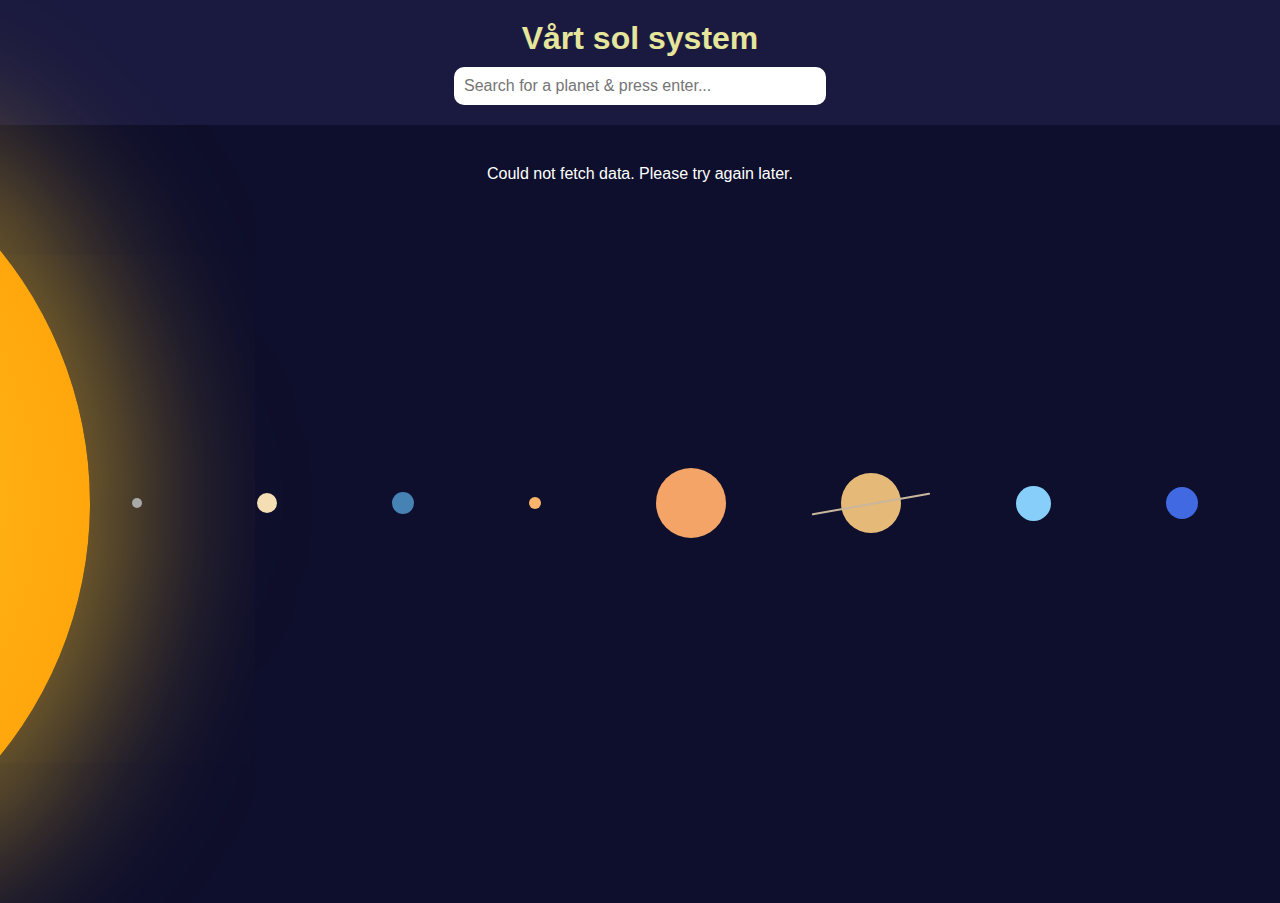
<file: index.html>
<!DOCTYPE html>
<html lang="en">
  <head>
    <meta charset="UTF-8" />
    <!-- Ange att sidan är responsiv och anpassad för olika skärmstorlekar -->
    <meta name="viewport" content="width=device-width, initial-scale=1.0" />
    <!-- Länk till den externa CSS-filen för styling -->
    <link rel="stylesheet" href="style.css" />
    <title>Solaris - Vårt sol system</title>
  </head>

  <body>
    <header>
      <!-- Titel för sidan som visas överst -->
      <h1>
        <a href="index.html" class="home-link">Vårt sol system</a>
      </h1>
      <!-- Inputfält för att söka efter en planet -->
      <input
        type="text"
        id="searchInput"
        placeholder="Search for a planet & press enter..."
      />
    </header>
    <main id="content">
      <!-- Behållare för att dynamiskt visa planetkort eller annan information -->
      <div id="bodiesContainer"></div>
    </main>

    <div class="solar-system">
      <!-- Representerar solen -->
      <div class="solen"></div>
      <!-- Behållare för alla planeter -->
      <div class="planets">
        <!-- Merkurius: Den första planeten från solen -->
        <div class="planet merkurius"></div>
        <!-- Venus: Den andra planeten från solen -->
        <div class="planet venus"></div>
        <!-- Jorden: Vår planet -->
        <div class="planet jorden"></div>
        <!-- Mars: Den fjärde planeten från solen -->
        <div class="planet mars"></div>
        <!-- Jupiter: Den största planeten -->
        <div class="planet jupiter"></div>
        <!-- Saturnus: Känd för sina ringar -->
        <div class="planet saturnus"></div>
        <!-- Uranus: Den sjunde planeten -->
        <div class="planet uranus"></div>
        <!-- Neptunus: Den åttonde och sista planeten -->
        <div class="planet neptunus"></div>
      </div>
    </div>

    <!-- Länk till den externa JavaScript-filen för funktionalitet -->
    <script src="main.js"></script>
  </body>
</html>
</file>
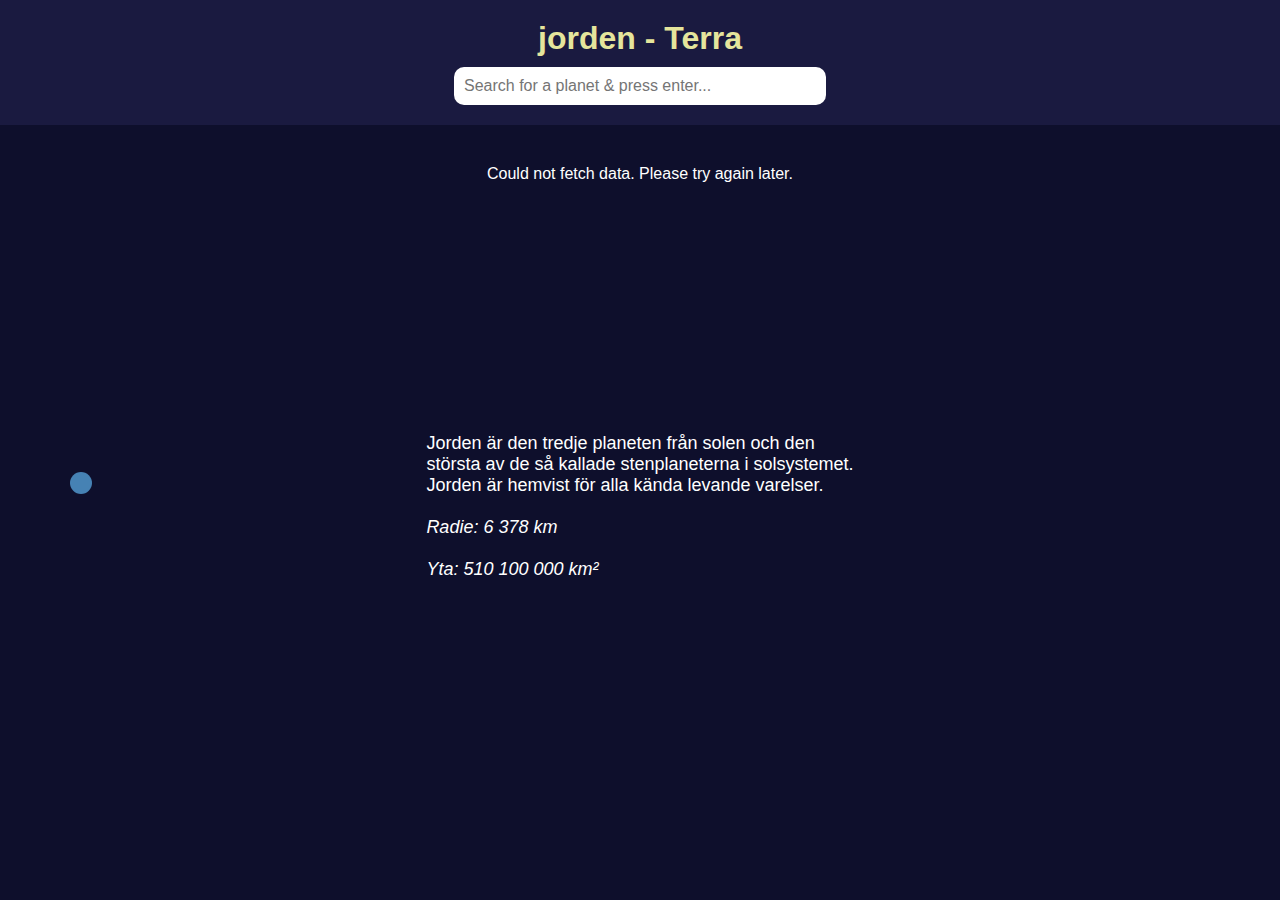
<file: jorden.html>
<!DOCTYPE html>
<html lang="en">
  <head>
    <!-- Anger dokumentets teckenkodning -->
    <meta charset="UTF-8" />
    <!-- Gör sidan responsiv genom att sätta viewport för mobila enheter -->
    <meta name="viewport" content="width=device-width, initial-scale=1.0" />
    <!-- Länkar till den externa CSS-filen för att styla sidan -->
    <link rel="stylesheet" href="style.css" />
    <title>Solaris - Our Solar System</title>
  </head>

  <body>
    <!-- Header-sektion för att visa sidans titel och ett sökfält -->
    <header>
      <h1>
        <a href="index.html" class="home-link">jorden - Terra</a>
      </h1>
      <!-- Sökfält för att söka efter planeter -->
      <input
        type="text"
        id="searchInput"
        placeholder="Search for a planet & press enter..."
      />
    </header>
    <main id="content">
      <!-- Container för att hålla kort eller information om planeter -->
      <section id="bodiesContainer" aria-label="Planetary Bodies"></section>

      <!-- Sektion för att visa planetens representation i solsystemet -->
      <article class="solar-system">
        <figure>
          <!-- Representerar jorden som en planet -->
          <div class="planet jorden"></div>
        </figure>
      </article>

      <!-- Sektion med information om planeten -->
      <article class="info">
        <!-- Beskrivande text om jorden -->
        <p>
          Jorden är den tredje planeten från solen och den
          <br />
          största av de så kallade stenplaneterna i solsystemet. <br />
          Jorden är hemvist för alla kända levande varelser.
        </p>
        <br />
        <!-- Fakta-sektion om jordens radie och yta -->
        <section class="fakta">
          <p>Radie: 6 378 km</p>
          <br />
          <p>Yta: 510 100 000 km²</p>
        </section>
      </article>
    </main>

    <!-- Länk till en extern JavaScript-fil för funktionalitet -->
    <script src="main.js"></script>
  </body>
</html>
</file>
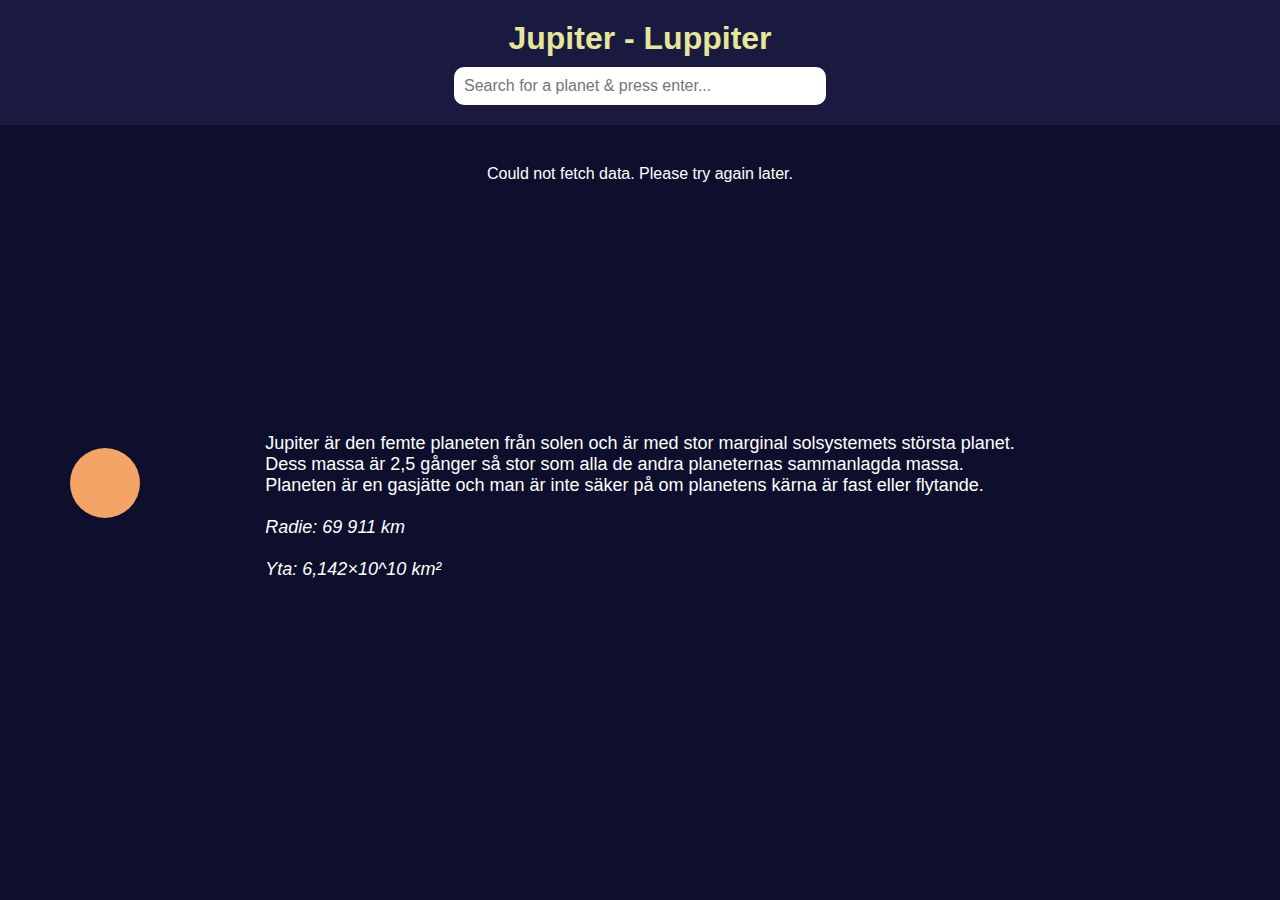
<file: jupiter.html>
<!DOCTYPE html>
<html lang="en">
  <head>
    <!-- Anger teckenkodning för dokumentet -->
    <meta charset="UTF-8" />
    <!-- Gör sidan responsiv och anpassad för olika enheter -->
    <meta name="viewport" content="width=device-width, initial-scale=1.0" />
    <!-- Länkar till en extern CSS-fil för styling -->
    <link rel="stylesheet" href="style.css" />
    <!-- Dokumentets titel som visas i webbläsarens flik -->
    <title>Solaris - Our Solar System</title>
  </head>

  <body>
    <!-- Header-sektion med sidtitel och sökfält -->
    <header>
      <h1>
        <a href="index.html" class="home-link">Jupiter - Luppiter</a>
      </h1>
      <!-- Sökfält för att låta användaren söka efter planeter -->
      <input
        type="text"
        id="searchInput"
        placeholder="Search for a planet & press enter..."
      />
    </header>
    
    <!-- Huvudinnehållet -->
    <main id="content">
      <!-- Sektion för att visa planeter och himlakroppar -->
      <section id="bodiesContainer" aria-label="Planetary Bodies"></section>

      <!-- Artikel som representerar Jupiter i solsystemet -->
      <article class="solar-system">
        <figure>
          <!-- Jupiter som en visuell representation -->
          <div class="planet jupiter"></div>
        </figure>
      </article>

      <!-- Artikel med text och fakta om Jupiter -->
      <article class="info">
        <!-- Beskrivning av Jupiter -->
        <p>
          Jupiter är den femte planeten från solen och är med stor marginal solsystemets största planet.
          <br> Dess massa är 2,5 gånger så stor som alla de andra planeternas sammanlagda massa.
          <br> Planeten är en gasjätte och man är inte säker på om planetens kärna är fast eller flytande.
        </p>
        <br>
        <!-- Fakta-sektion med specifik information om Jupiter -->
        <section class="fakta">
          <p>Radie: 69 911 km</p>
          <br>
          <p>Yta: 6,142×10^10 km²</p>
        </section>
      </article>
    </main>

    <!-- Extern JavaScript-fil som hanterar sidans funktionalitet -->
    <script src="main.js"></script>
  </body>
</html>
</file>
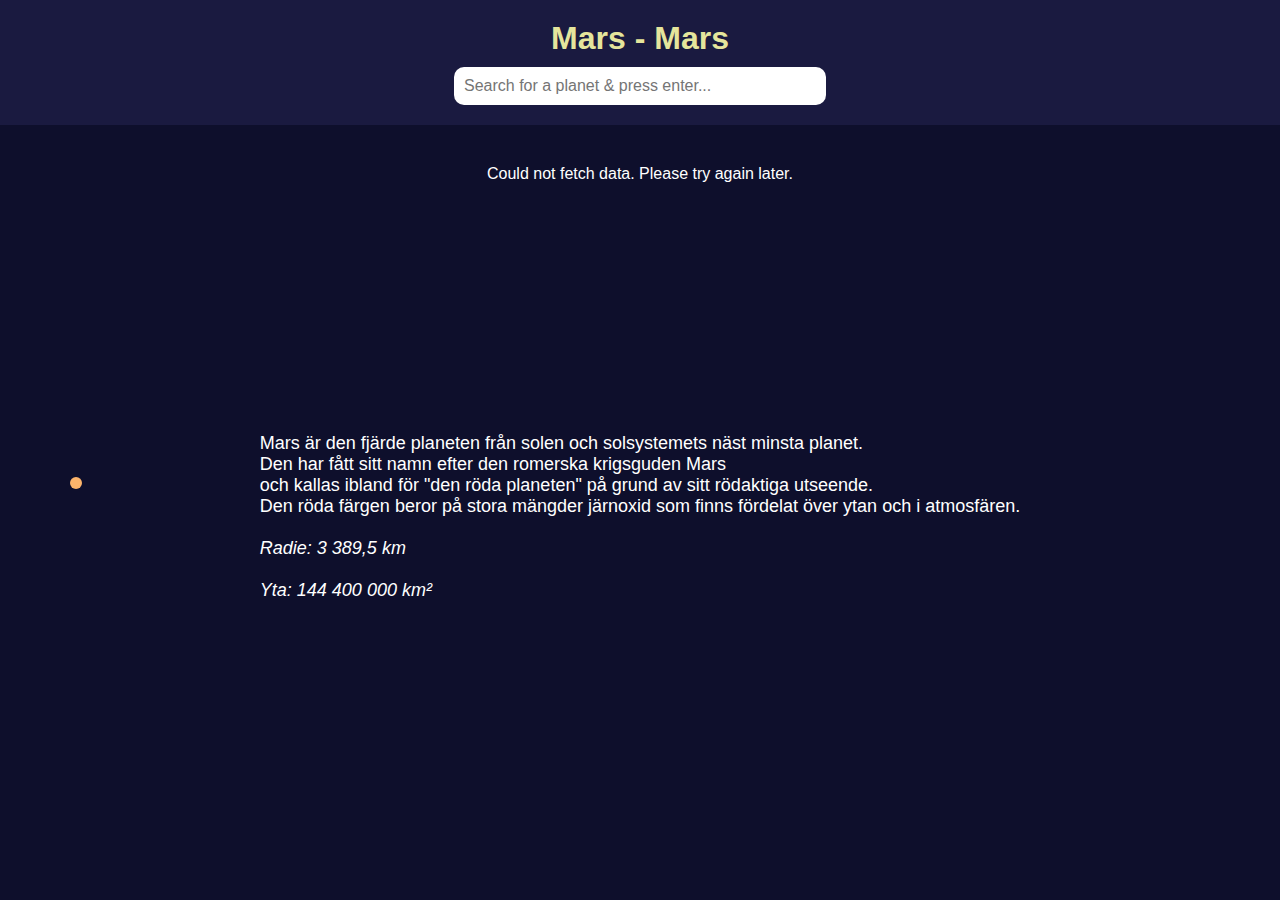
<file: mars.html>
<!DOCTYPE html>
<html lang="en">
  <head>
    <!-- Anger teckenkodning för dokumentet -->
    <meta charset="UTF-8" />
    <!-- Gör sidan responsiv och anpassad för olika enheter -->
    <meta name="viewport" content="width=device-width, initial-scale=1.0" />
    <!-- Länk till extern CSS-fil för styling -->
    <link rel="stylesheet" href="style.css" />
    <!-- Titel som visas i webbläsarens flik -->
    <title>Solaris - Our Solar System</title>
  </head>

  <body>
    <!-- Header-sektion med sidans titel och sökfält -->
    <header>
      <h1>
        <a href="index.html" class="home-link">Mars - Mars</a>
      </h1>
      <!-- Sökfält för att låta användaren söka efter planeter -->
      <input
        type="text"
        id="searchInput"
        placeholder="Search for a planet & press enter..."
      />
    </header>

    <!-- Huvudinnehållet -->
    <main id="content">
      <!-- Sektion för att visa planeter eller andra himlakroppar -->
      <section id="bodiesContainer" aria-label="Planetary Bodies"></section>

      <!-- Artikel som representerar Mars i solsystemet -->
      <article class="solar-system">
        <figure>
          <!-- Visuellt element för att representera Mars -->
          <div class="planet mars"></div>
        </figure>
      </article>

      <!-- Artikel som innehåller information om Mars -->
      <article class="info">
        <!-- Beskrivning av Mars -->
        <p>
          Mars är den fjärde planeten från solen och solsystemets näst minsta planet.
          <br> Den har fått sitt namn efter den romerska krigsguden Mars
          <br> och kallas ibland för "den röda planeten" på grund av sitt rödaktiga utseende.
          <br> Den röda färgen beror på stora mängder järnoxid som finns fördelat över ytan och i atmosfären.
        </p>
        <br>
        <!-- Fakta-sektion som innehåller Mars-specifik information -->
        <section class="fakta">
          <p>Radie: 3 389,5 km</p>
          <br>
          <p>Yta: 144 400 000 km²</p>
        </section>
      </article>
    </main>

    <!-- Extern JavaScript-fil som hanterar sidans interaktivitet -->
    <script src="main.js"></script>
  </body>
</html>
</file>
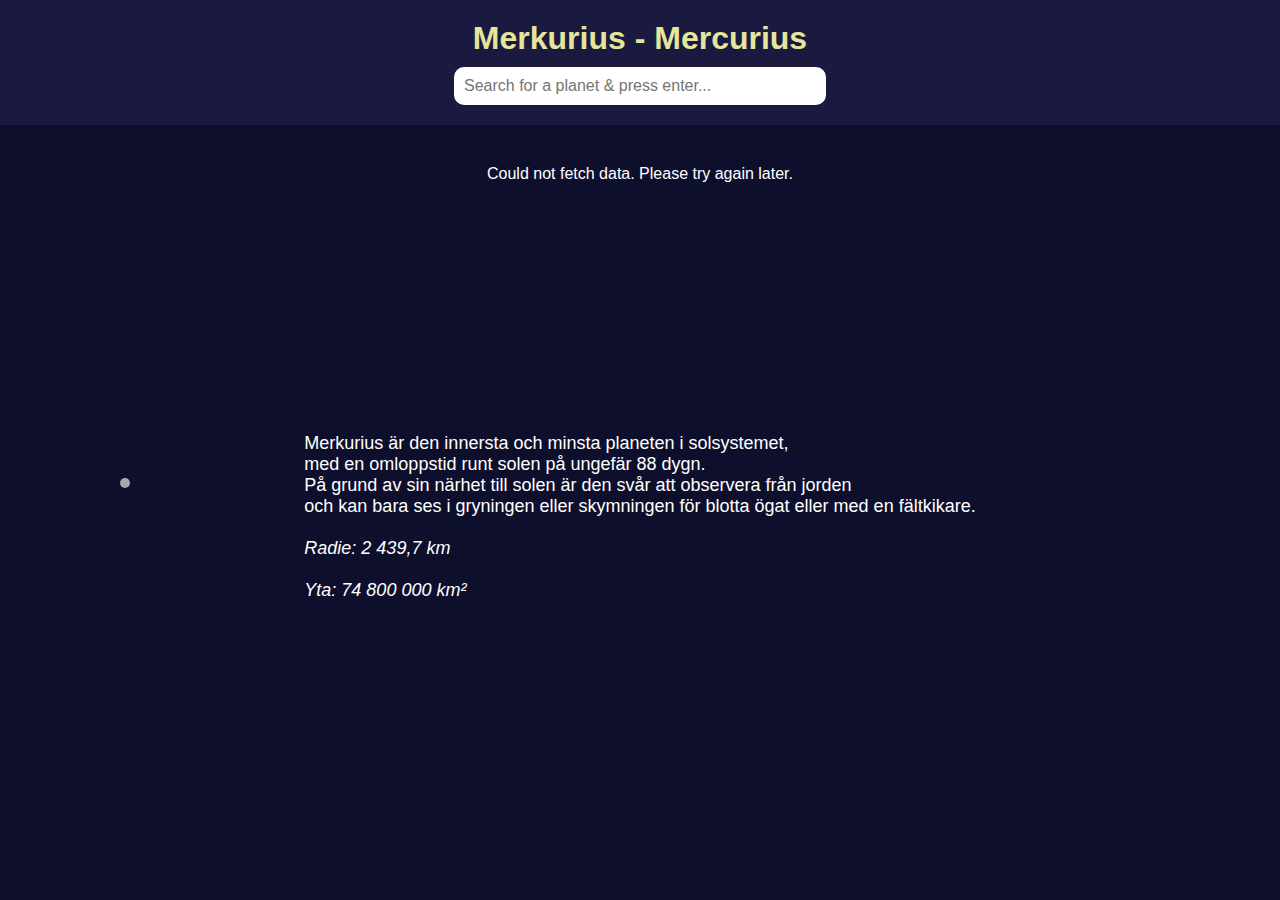
<file: merkurius.html>
<!DOCTYPE html>
<html lang="en">
  <head>
    <!-- Anger teckenkodning för dokumentet -->
    <meta charset="UTF-8" />
    <!-- Gör sidan responsiv och anpassad för olika enheter -->
    <meta name="viewport" content="width=device-width, initial-scale=1.0" />
    <!-- Länk till extern CSS-fil för styling -->
    <link rel="stylesheet" href="style.css" />
    <!-- Titel som visas i webbläsarens flik -->
    <title>Solaris - Our Solar System</title>
  </head>

  <body>
    <!-- Header-sektion med sidans titel och sökfält -->
    <header>
      <h1>
        <a href="index.html" class="home-link">Merkurius - Mercurius</a>
      </h1>
      <!-- Sökfält för att låta användaren söka efter andra planeter -->
      <input
        type="text"
        id="searchInput"
        placeholder="Search for a planet & press enter..."
      />
    </header>

    <!-- Huvudinnehållet -->
    <main id="content">
      <!-- Sektion för att visa planeter eller himlakroppar -->
      <section id="bodiesContainer" aria-label="Planetary Bodies"></section>

      <!-- Artikel som representerar Merkurius i solsystemet -->
      <article class="solar-system">
        <figure>
          <!-- Visuellt element för att representera Merkurius -->
          <div class="planet merkurius"></div>
        </figure>
      </article>

      <!-- Artikel som innehåller information om Merkurius -->
      <article class="info">
        <!-- Beskrivning av Merkurius -->
        <p>
          Merkurius är den innersta och minsta planeten i solsystemet,
          <br> med en omloppstid runt solen på ungefär 88 dygn.
          <br> På grund av sin närhet till solen är den svår att observera från jorden
          <br>och kan bara ses i gryningen eller skymningen för blotta ögat eller med en fältkikare.
        </p>
        <br>
        <!-- Fakta-sektion med specifik information om Merkurius -->
        <section class="fakta">
          <p>Radie: 2 439,7 km</p>
          <br>
          <p>Yta: 74 800 000 km²</p>
        </section>
      </article>
    </main>

    <!-- Extern JavaScript-fil som hanterar sidans interaktivitet -->
    <script src="main.js"></script>
  </body>
</html>
</file>
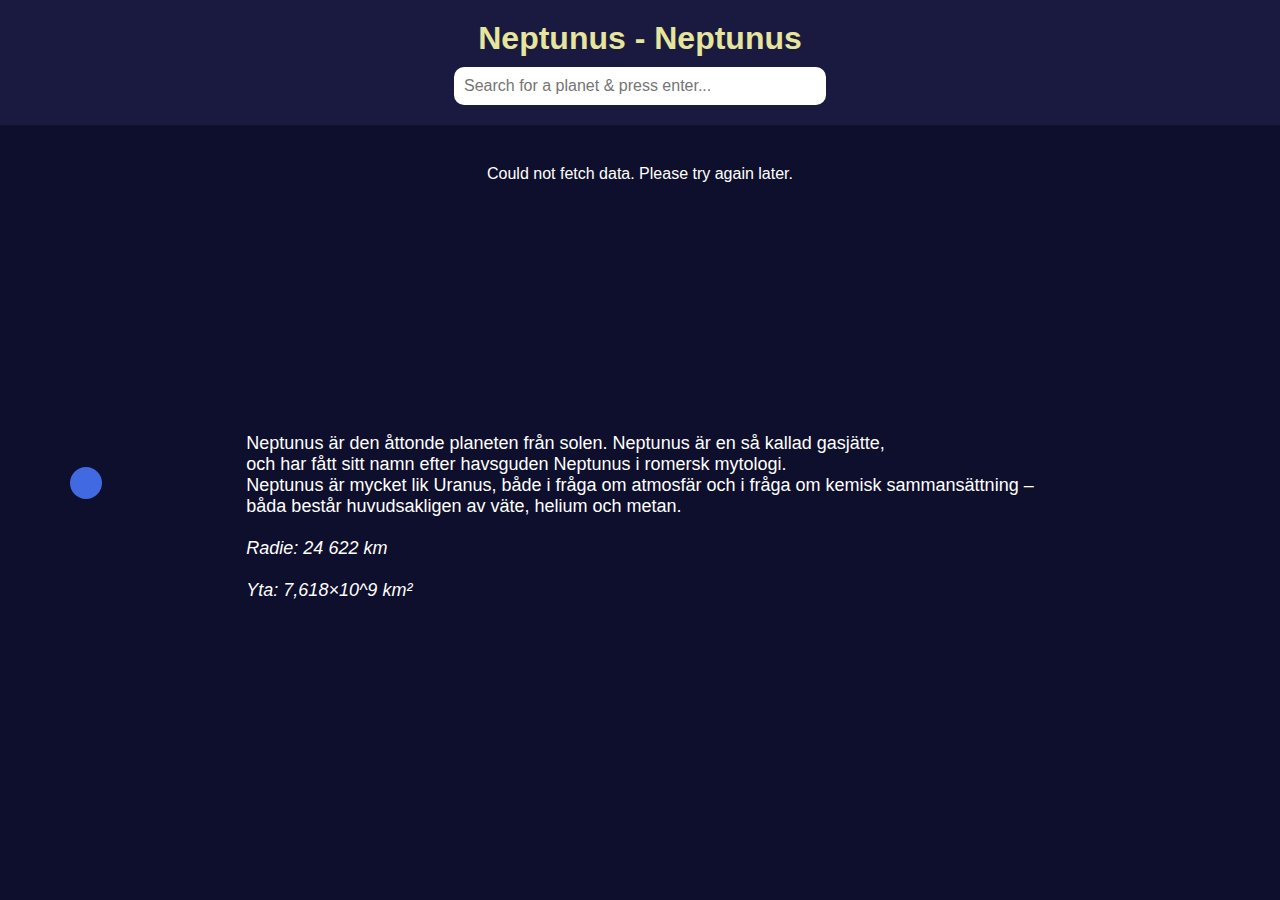
<file: neptunus.html>
<!DOCTYPE html>
<html lang="en">
  <head>
    <!-- Anger teckenkodning för dokumentet -->
    <meta charset="UTF-8" />
    <!-- Gör sidan responsiv och anpassad för olika enheter -->
    <meta name="viewport" content="width=device-width, initial-scale=1.0" />
    <!-- Länk till extern CSS-fil för styling -->
    <link rel="stylesheet" href="style.css" />
    <!-- Titel som visas i webbläsarens flik -->
    <title>Solaris - Our Solar System</title>
  </head>

  <body>
    <!-- Header-sektion med sidans titel och sökfält -->
    <header>
      <h1>
        <a href="index.html" class="home-link">Neptunus - Neptunus</a>
      </h1>
      <!-- Sökfält för att låta användaren söka efter andra planeter -->
      <input
        type="text"
        id="searchInput"
        placeholder="Search for a planet & press enter..."
      />
    </header>

    <!-- Huvudinnehållet -->
    <main id="content">
      <!-- Sektion för att dynamiskt visa data om planeter eller andra himlakroppar -->
      <section id="bodiesContainer" aria-label="Planetary Bodies"></section>

      <!-- Artikel som representerar Neptunus i solsystemet -->
      <article class="solar-system">
        <figure>
          <!-- Visuellt element för att representera Neptunus -->
          <div class="planet neptunus"></div>
        </figure>
      </article>

      <!-- Artikel som innehåller information om Neptunus -->
      <article class="info">
        <!-- Beskrivning av Neptunus -->
        <p>
          Neptunus är den åttonde planeten från solen. Neptunus är en så kallad gasjätte,
          <br> och har fått sitt namn efter havsguden Neptunus i romersk mytologi.
          <br> Neptunus är mycket lik Uranus, både i fråga om atmosfär och i fråga om kemisk sammansättning – 
          <br> båda består huvudsakligen av väte, helium och metan.
        </p>
        <br>
        <!-- Fakta-sektion som innehåller specifik information om Neptunus -->
        <section class="fakta">
          <p>Radie: 24 622 km</p>
          <br>
          <p>Yta: 7,618×10^9 km²</p>
        </section>
      </article>
    </main>

    <!-- Extern JavaScript-fil som hanterar sidans funktionalitet -->
    <script src="main.js"></script>
  </body>
</html>
</file>
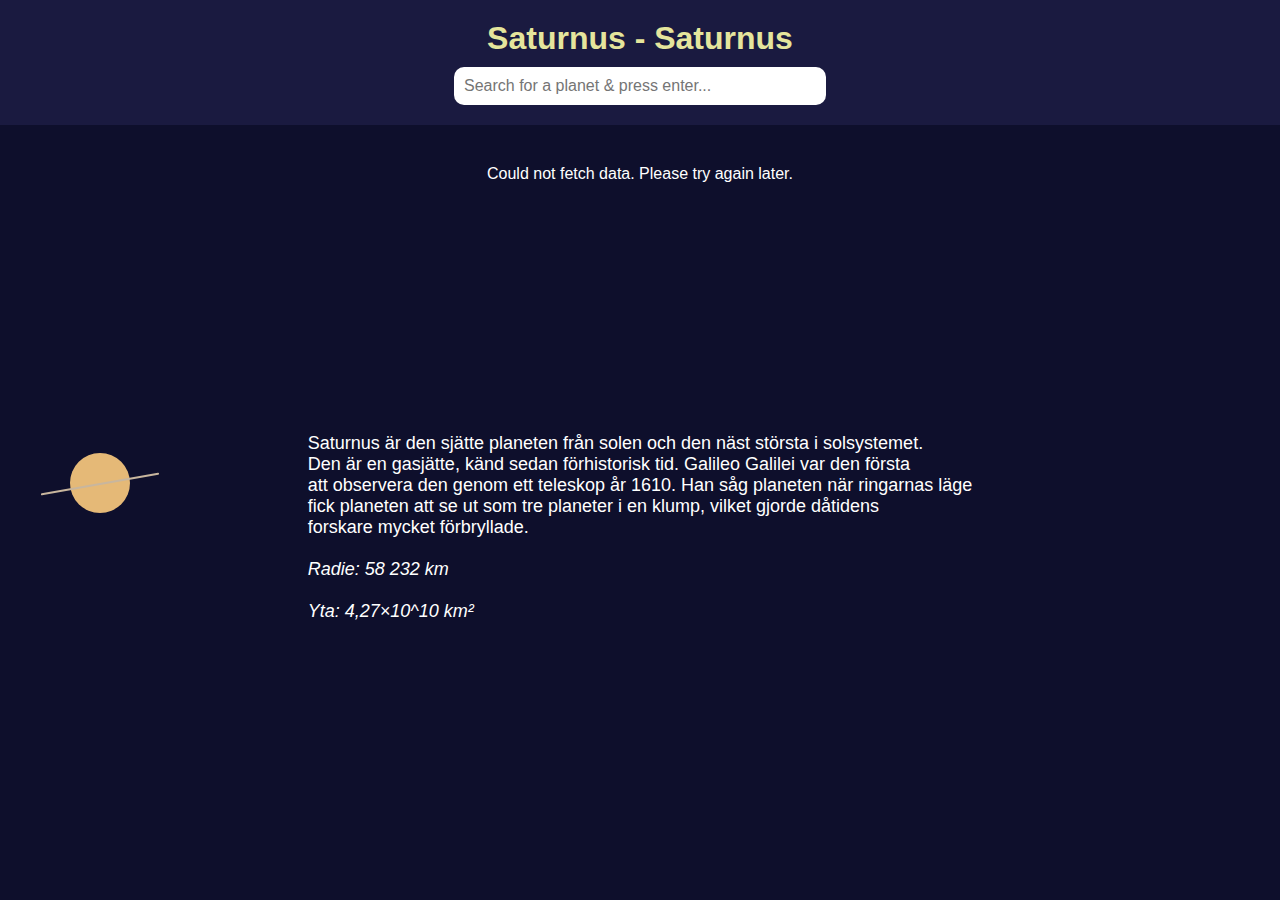
<file: saturnus.html>
<!DOCTYPE html>
<html lang="en">
  <head>
    <!-- Anger teckenkodning för dokumentet -->
    <meta charset="UTF-8" />
    <!-- Gör sidan responsiv och anpassad för olika enheter -->
    <meta name="viewport" content="width=device-width, initial-scale=1.0" />
    <!-- Länk till extern CSS-fil för styling -->
    <link rel="stylesheet" href="style.css" />
    <!-- Titel som visas i webbläsarens flik -->
    <title>Solaris - Our Solar System</title>
  </head>

  <body>
    <!-- Header-sektion med sidans titel och sökfält -->
    <header>
      <h1>
        <a href="index.html" class="home-link">Saturnus - Saturnus</a>
      </h1>
      <!-- Sökfält för att låta användaren söka efter andra planeter -->
      <input
        type="text"
        id="searchInput"
        placeholder="Search for a planet & press enter..."
      />
    </header>

    <!-- Huvudinnehållet -->
    <main id="content">
      <!-- Sektion för att visa data om planeter eller andra himlakroppar -->
      <section id="bodiesContainer" aria-label="Planetary Bodies"></section>

      <!-- Artikel som representerar Saturnus i solsystemet -->
      <article class="solar-system">
        <figure>
          <!-- Visuellt element för att representera Saturnus -->
          <div class="planet saturnus"></div>
        </figure>
      </article>

      <!-- Artikel som innehåller information om Saturnus -->
      <article class="info">
        <!-- Beskrivning av Saturnus -->
        <p>
          Saturnus är den sjätte planeten från solen och den näst största i solsystemet.
          <br> Den är en gasjätte, känd sedan förhistorisk tid. Galileo Galilei var den första
          <br> att observera den genom ett teleskop år 1610. Han såg planeten när ringarnas läge
          <br> fick planeten att se ut som tre planeter i en klump, vilket gjorde dåtidens
          <br> forskare mycket förbryllade.
        </p>
        <br>
        <!-- Fakta-sektion med specifik information om Saturnus -->
        <section class="fakta">
          <p>Radie: 58 232 km</p>
          <br>
          <p>Yta: 4,27×10^10 km²</p>
        </section>
      </article>
    </main>

    <!-- Extern JavaScript-fil som hanterar sidans funktionalitet -->
    <script src="main.js"></script>
  </body>
</html>
</file>
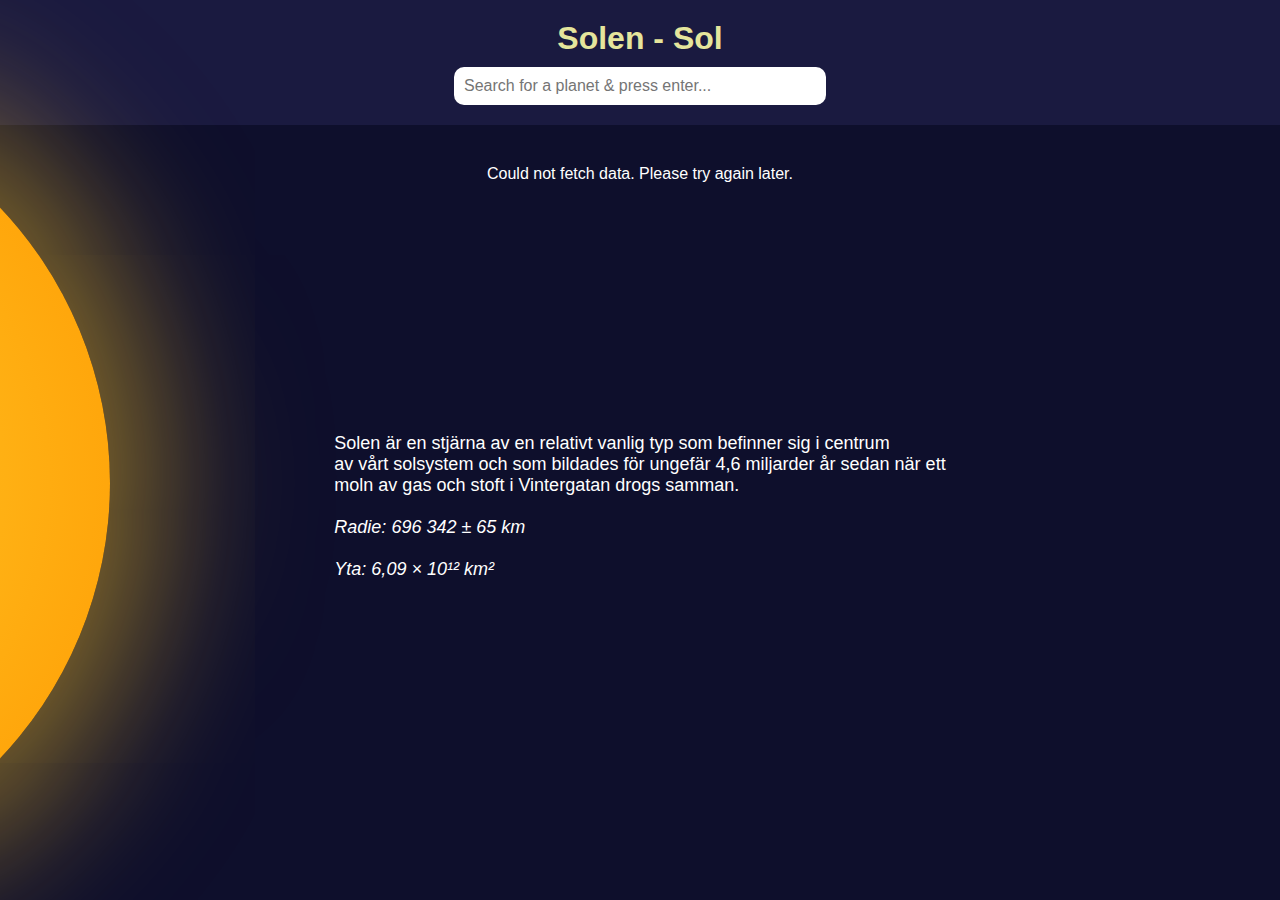
<file: solen.html>
<!DOCTYPE html>
<html lang="en">
  <head>
    <!-- Anger teckenkodning för dokumentet -->
    <meta charset="UTF-8" />
    <!-- Gör sidan responsiv och anpassad för olika enheter -->
    <meta name="viewport" content="width=device-width, initial-scale=1.0" />
    <!-- Länk till extern CSS-fil för styling -->
    <link rel="stylesheet" href="style.css" />
    <!-- Titel som visas i webbläsarens flik -->
    <title>Solaris - Our Solar System</title>
  </head>

  <body>
    <!-- Header-sektion med sidans titel och sökfält -->
    <header>
      <h1>
        <a href="index.html" class="home-link">Solen - Sol</a>
      </h1>
      <!-- Sökfält för att låta användaren söka efter andra planeter -->
      <input
        type="text"
        id="searchInput"
        placeholder="Search for a planet & press enter..."
      />
    </header>

    <!-- Huvudinnehållet -->
    <main id="content">
      <!-- Sektion för att dynamiskt visa data om planeter eller andra himlakroppar -->
      <section id="bodiesContainer" aria-label="Planetary Bodies"></section>

      <!-- Artikel som representerar Solen i solsystemet -->
      <article class="solar-system">
        <figure>
          <!-- Visuellt element för att representera Solen -->
          <div class="solen"></div>
        </figure>
      </article>

      <!-- Artikel som innehåller information om Solen -->
      <article class="info">
        <!-- Beskrivning av Solen -->
        <p>
          Solen är en stjärna av en relativt vanlig typ som befinner sig i centrum
          <br> av vårt solsystem och som bildades för ungefär 4,6 miljarder år sedan när ett 
          <br> moln av gas och stoft i Vintergatan drogs samman.
        </p>
        <br>
        <!-- Fakta-sektion med specifik information om Solen -->
        <section class="fakta">
          <p>Radie: 696 342 ± 65 km</p>
          <br>
          <p>Yta: 6,09 × 10¹² km²</p>
        </section>
      </article>
    </main>

    <!-- Extern JavaScript-fil som hanterar sidans funktionalitet -->
    <script src="main.js"></script>
  </body>
</html>
</file>
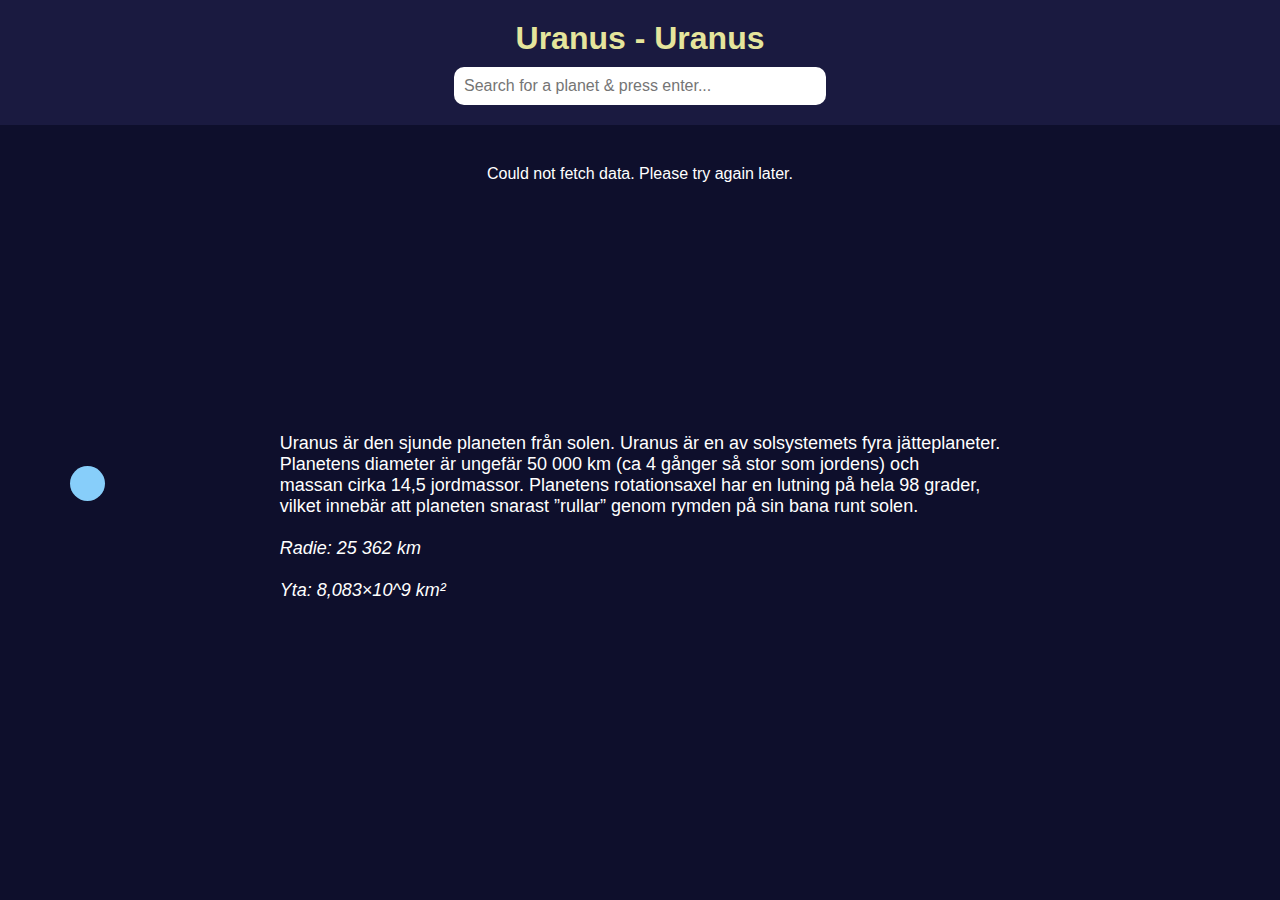
<file: uranus.html>
<!DOCTYPE html>
<html lang="en">
  <head>
    <!-- Anger teckenkodning för dokumentet -->
    <meta charset="UTF-8" />
    <!-- Gör sidan responsiv och anpassad för olika enheter -->
    <meta name="viewport" content="width=device-width, initial-scale=1.0" />
    <!-- Länk till extern CSS-fil för styling -->
    <link rel="stylesheet" href="style.css" />
    <!-- Titel som visas i webbläsarens flik -->
    <title>Solaris - Our Solar System</title>
  </head>

  <body>
    <!-- Header-sektion med sidans titel och sökfält -->
    <header>
      <h1>
        <a href="index.html" class="home-link">Uranus - Uranus</a>
      </h1>
      <!-- Sökfält för att låta användaren söka efter andra planeter -->
      <input
        type="text"
        id="searchInput"
        placeholder="Search for a planet & press enter..."
      />
    </header>

    <!-- Huvudinnehållet -->
    <main id="content">
      <!-- Sektion för att dynamiskt visa data om planeter eller andra himlakroppar -->
      <section id="bodiesContainer" aria-label="Planetary Bodies"></section>

      <!-- Artikel som representerar Uranus i solsystemet -->
      <article class="solar-system">
        <figure>
          <!-- Visuellt element för att representera Uranus -->
          <div class="planet uranus"></div>
        </figure>
      </article>

      <!-- Artikel som innehåller information om Uranus -->
      <article class="info">
        <!-- Beskrivning av Uranus -->
        <p>
          Uranus är den sjunde planeten från solen. Uranus är en av solsystemets fyra jätteplaneter.
          <br> Planetens diameter är ungefär 50 000 km (ca 4 gånger så stor som jordens) och
          <br> massan cirka 14,5 jordmassor. Planetens rotationsaxel har en lutning på hela 98 grader,
          <br> vilket innebär att planeten snarast ”rullar” genom rymden på sin bana runt solen.
        </p>
        <br>
        <!-- Fakta-sektion med specifik information om Uranus -->
        <section class="fakta">
          <p>Radie: 25 362 km</p>
          <br>
          <p>Yta: 8,083×10^9 km²</p>
        </section>
      </article>
    </main>

    <!-- Extern JavaScript-fil som hanterar sidans funktionalitet -->
    <script src="main.js"></script>
  </body>
</html>
</file>
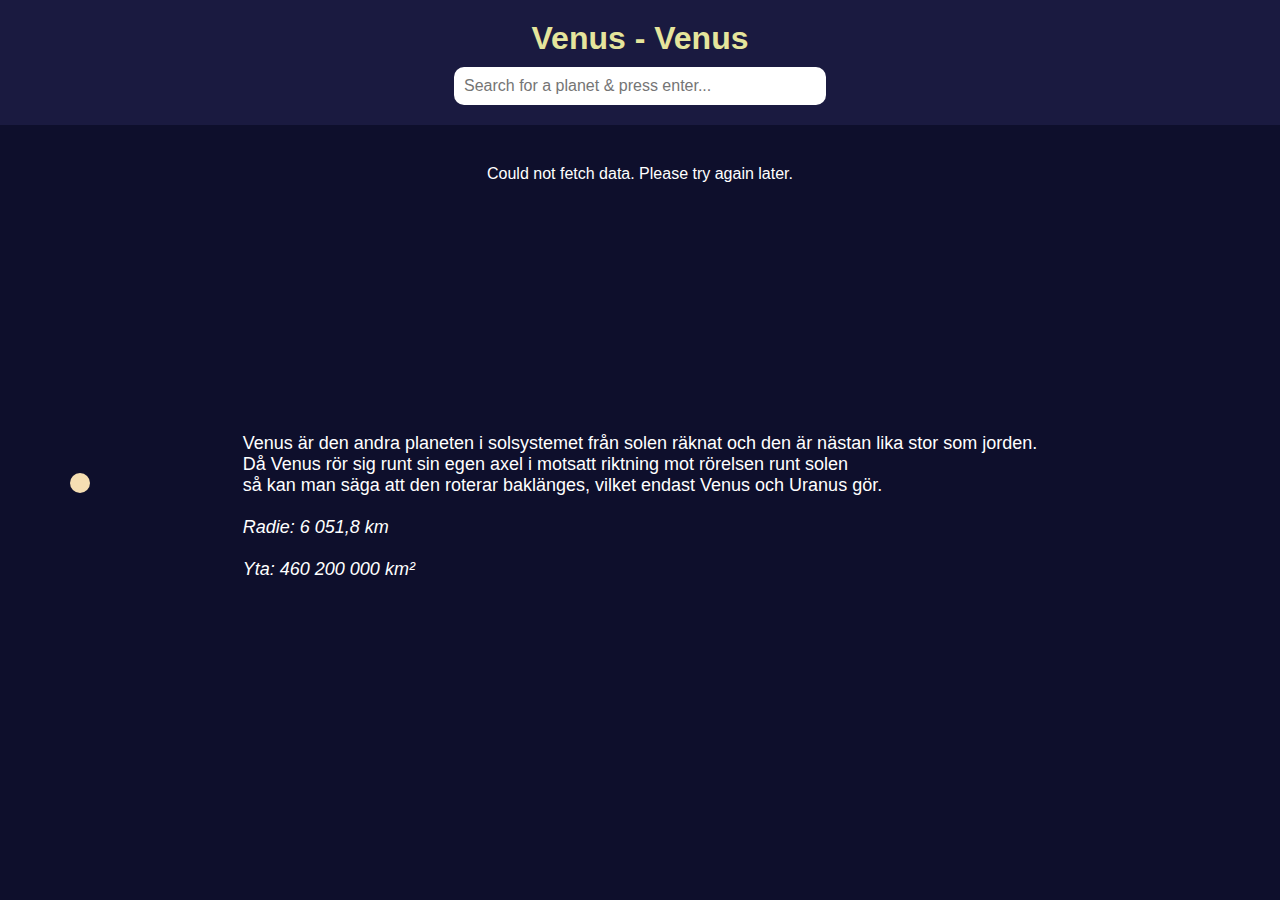
<file: venus.html>
<!DOCTYPE html>
<html lang="en">
  <head>
    <!-- Anger teckenkodning för dokumentet -->
    <meta charset="UTF-8" />
    <!-- Gör sidan responsiv och anpassad för olika enheter -->
    <meta name="viewport" content="width=device-width, initial-scale=1.0" />
    <!-- Länk till extern CSS-fil för styling -->
    <link rel="stylesheet" href="style.css" />
    <!-- Titel som visas i webbläsarens flik -->
    <title>Solaris - Our Solar System</title>
  </head>

  <body>
    <!-- Header-sektion med sidans titel och sökfält -->
    <header>
      <h1>
        <a href="index.html" class="home-link">Venus - Venus</a>
      </h1>
      <!-- Sökfält för att låta användaren söka efter andra planeter -->
      <input
        type="text"
        id="searchInput"
        placeholder="Search for a planet & press enter..."
      />
    </header>

    <!-- Huvudinnehållet -->
    <main id="content">
      <!-- Sektion för att dynamiskt visa data om planeter eller andra himlakroppar -->
      <section id="bodiesContainer" aria-label="Planetary Bodies"></section>

      <!-- Artikel som representerar Venus i solsystemet -->
      <article class="solar-system">
        <figure>
          <!-- Visuellt element för att representera Venus -->
          <div class="planet venus"></div>
        </figure>
      </article>

      <!-- Artikel som innehåller information om Venus -->
      <article class="info">
        <!-- Beskrivning av Venus -->
        <p>
          Venus är den andra planeten i solsystemet från solen räknat och den är nästan lika stor som jorden.
          <br> Då Venus rör sig runt sin egen axel i motsatt riktning mot rörelsen runt solen
          <br> så kan man säga att den roterar baklänges, vilket endast Venus och Uranus gör.
        </p>
        <br>
        <!-- Fakta-sektion med specifik information om Venus -->
        <section class="fakta">
          <p>Radie: 6 051,8 km</p>
          <br>
          <p>Yta: 460 200 000 km²</p>
        </section>
      </article>
    </main>

    <!-- Extern JavaScript-fil som hanterar sidans funktionalitet -->
    <script src="main.js"></script>
  </body>
</html>
</file>
<file: style.css>
/* Grundläggande reset */
* {
    margin: 0; /* Tar bort standardmarginaler */
    padding: 0; /* Tar bort standardutfyllnad */
    box-sizing: border-box; /* Gör att padding inte påverkar elementets totala storlek */
}

body {
    font-family: Arial, sans-serif; /* Standardtypsnitt */
    background-color: #0e0f2c; /* Mörkblå för rymdliknande bakgrund */
    color: #ffffff; /* Vit text för kontrast */
}

.home-link {
    text-decoration: none;
    color: inherit;
}

.home-link:hover {
    text-decoration: underline;
}

header {
    padding: 20px; /* Ger utrymme runt headerns innehåll */
    text-align: center; /* Centrera texten */
    background: #1a1a40; /* Mörkare blå bakgrund för header */
}

input[type="text"] {
    padding: 10px; /* Inre utfyllnad för inputfältet */
    margin-top: 10px; /* Litet mellanrum ovanför */
    width: 30%; /* Bredd på inputfältet */
    border: none; /* Tar bort standardkant */
    border-radius: 10px; /* Rundade hörn */
    font-size: 16px; /* Textstorlek */
    transition: all 0.6s ease; /* Smidig övergång för ändringar */
}

input:hover {
    width: 35%; /* Ökar bredden något vid hover */
    background-color: #e0e0e0; /* Gör bakgrunden ljusare */
    border: 2px solid #bdbdbd; /* Lägg till subtil kant */
    transform: scale(0.95); /* Gör fältet något mindre för "tryck-effekt" */
    box-shadow: inset 0 0 5px #bdbdbd; /* Inre skugga för 3D-effekt */
}

main {
    padding: 20px; /* Utrymme runt huvudsektionen */
    display: flex; /* Gör huvudsektionen flexbox */
    flex-direction: column; /* Ordna innehåll vertikalt */
    align-items: center; /* Centrera innehållet horisontellt */
}

h1 {
    color: rgb(229, 229, 156); /* Ljus gul textfärg */
}

#bodiesContainer {
    display: flex; /* Gör att element visas i rad */
    flex-wrap: wrap; /* Tillåt radbrytning vid overflow */
    justify-content: center; /* Centrera innehållet */
    gap: 20px; /* Avstånd mellan element */
    margin-top: 20px; /* Extra utrymme ovanför */
}

/* Styling för varje planets kort */
.card {
    background-color: #252550; /* Mörk violett bakgrund */
    border-radius: 10px; /* Rundade hörn */
    padding: 20px; /* Inre utfyllnad */
    width: 300px; /* Konsistent bredd */
    box-shadow: 0 0 10px rgba(0, 0, 0, 0.5); /* Mjuk skugga för djup */
    transition: transform 0.3s; /* Smidig effekt vid hover */
}

.card:hover {
    transform: scale(1.05); /* Gör kortet större vid hover */
}

.card h2 {
    color: #f0a500; /* Markerad färg för planets namn */
}

.card p {
    font-size: 14px; /* Mindre textstorlek */
    line-height: 1.5; /* Ökat radavstånd för läsbarhet */
}

/* Solar system container */
.solar-system {
    display: flex; /* Använd flexbox för att positionera element */
    align-items: center; /* Vertikalt centrerade */
    justify-content: space-between; /* Sprid elementen över hela bredden */
    position: relative; /* Krävs för absolut positionerade element inuti */
    height: 600px; /* Sätt höjd för att passa solsystemet */
    width: 100%; /* Täcker hela bredden av sidan */
    padding: 0 50px; /* Utrymme på sidorna */
}

/* Solen */
.solen {
    width: 800px; /* Storlek på solen */
    height: 800px;
    background: radial-gradient(circle, #ffca28, #ff9800); /* Simulerar ljus runt solen */
    border-radius: 50%; /* Gör solen rund */
    position: absolute; /* Placera solen relativt till föräldern */
    left: -710px; /* Flytta solen åt vänster för delvis synlighet */
    top: 50%; /* Centrera vertikalt */
    transform: translateY(-50%); /* Justera för exakt centrering */
    box-shadow: 0 0 150px 50px rgba(255, 202, 40, 0.5); /* Ljussken runt solen */
    transition: 0.6s; /* Smidig övergång för hover-effekt */
}

.solen:hover {
    scale: 0.9; /* Minska storleken något vid hover */
}

/* Planeterna */
.planets {
    display: flex; /* Använd flexbox för placering */
    align-items: center; /* Vertikalt centrerade */
    justify-content: space-around; /* Sprid planeterna jämnt */
    width: 100%; /* Full bredd */
    position: relative; /* Behövs för att placera planeter korrekt */
    z-index: 1; /* Placera planeterna över solens ljussken */
    gap: 50px; /* Avstånd mellan planeter */
}

.planet {
    border-radius: 50%; /* Gör planeter runda */
    background-color: #ccc; /* Standardfärg för planeter */
}

/* Anpassning för varje planet */
.merkurius {
    background-color: #a9a9a9; /* Specifik färg för Merkurius */
    width: 10px;
    height: 10px;
    margin-left: 50px; /* Placera Merkurius längre från solen */
    transition: 0.6s;
}

.merkurius:hover {
    scale: 1.5; /* Gör planeten större vid hover */
}

.info {
    margin-top: -350px; /* Flytta info-sektionen uppåt */
    font-size: 18px; /* Större textstorlek */
}

.fakta {
    font-style: italic; /* Kursiv stil för fakta-text */
}

.venus {
    background-color: #f5deb3; /* Specifik färg för Venus */
    width: 20px;
    height: 20px;
}

.jorden {
    background-color: #4682b4; /* Specifik färg för Jorden */
    width: 22px;
    height: 22px;
    transition: all 0.6s; /* Smidig övergång */
}

.jorden:active {
    scale: 1.6; /* Gör Jorden större när den aktiveras */
    background-color: green; /* Ändra färg vid klick */
}

.mars {
    background-color: #fcb46b; /* Uppdaterad färg för Mars */
    width: 12px;
    height: 12px;
}

.jupiter {
    background-color: #f4a467; /* Specifik färg för Jupiter */
    width: 70px;
    height: 70px;
    border-radius: 50%; /* Gör Jupiter rund */
}

.saturnus {
    background-color: #e5b977; /* Specifik färg för Saturnus */
    width: 60px;
    height: 60px;
    position: relative;
    border-radius: 50%; /* Gör Saturnus rund */
}

.saturnus::before {
    content: ""; /* Ringen runt Saturnus */
    position: absolute;
    top: 50%;
    left: -30px;
    width: 120px; /* Längd på ringen */
    height: 2px; /* Tunn ring */
    background-color: #c8b69e; /* Färg för ringen */
    border-radius: 5px; /* Rundad ring */
    transform: rotate(-10deg); /* Lätt lutning */
    transition: all 0.6s ease; /* Smidig övergång */
}

.saturnus:hover::before {
    scale: 1.5; /* Gör ringen större */
    height: 4px; /* Gör ringen tjockare */
    transform: rotate(-360deg); /* Roterar ringen */
    background-color: #e1d2b5; /* Ändrad färg vid hover */
}

.uranus {
    background-color: #87cefa; /* Specifik färg för Uranus */
    width: 35px;
    height: 35px;
}

.neptunus {
    background-color: #4169e1; /* Specifik färg för Neptunus */
    width: 32px;
    height: 32px;
}
</file>
